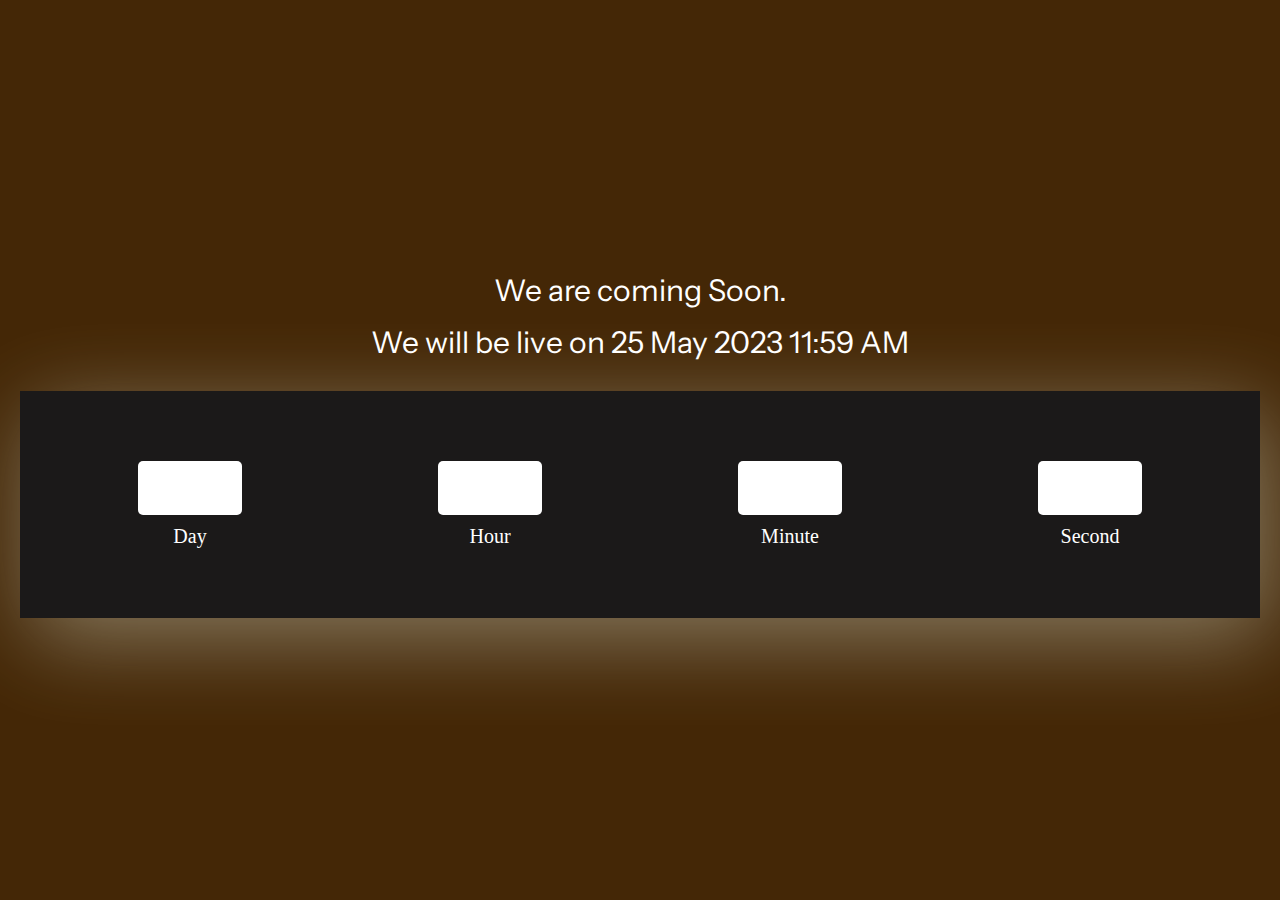
<file: countdown-timer/index.html>
<!DOCTYPE html>
<html lang="en">
<head>
    <meta charset="UTF-8">
    <meta http-equiv="X-UA-Compatible" content="IE=edge">
    <meta name="viewport" content="width=device-width, initial-scale=1.0">
    <title>countdown</title>
    <link rel="stylesheet" href="style.css">
</head>
<body>
    <div class="main">
        <div class="headings">
            <p>We are coming Soon.</p>
            <p>We will be live on <span> 27th May 10:00 AM</span> </p>
        </div>
        <div class="counter">
            <div class="input">
                <input type="text" name="" id="day" readonly>
                <label for="day">Day</label>
            </div>
            <div class="input">
                <input type="text" name="" id="day" readonly>
                <label for="day">Hour</label>
            </div>
            <div class="input">
                <input type="text" name="" id="day" readonly>
                <label for="day">Minute</label>
            </div>
            <div class="input">
                <input type="text" name="" id="day" readonly>
                <label for="day">Second</label>
            </div>
        </div>
    </div>
    <script src="script.js"></script>
</body>
</html>
</file>
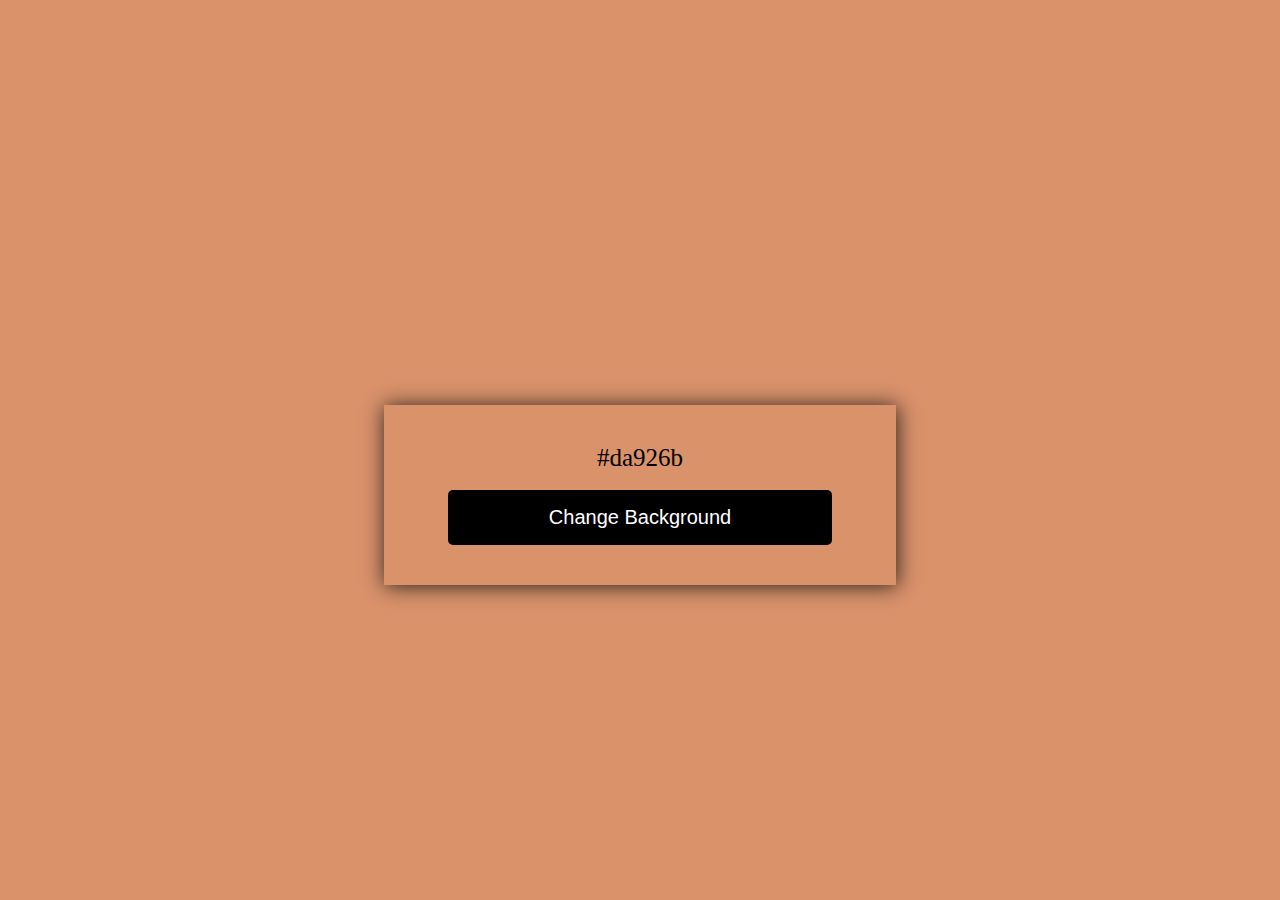
<file: randomcolorgenerator/index.html>
<!DOCTYPE html>
<html lang="en">
<head>
    <meta charset="UTF-8">
    <meta http-equiv="X-UA-Compatible" content="IE=edge">
    <meta name="viewport" content="width=device-width, initial-scale=1.0">
    <title>color generator</title>
    <link rel="stylesheet" href="style.css">
</head>
<body>
    <div class="main">
        <div class="container">
            <div class="color-code"></div>
            <button class="btn">Change Background</button>
        </div>
    </div>
    <script src="script.js"></script>
</body>
</html>
</file>
<file: countdown-timer/style.css>
@import url('https://fonts.googleapis.com/css2?family=Instrument+Sans:wght@600&display=swap');
*{
    padding: 0;
    margin: 0;
}
html,body{
    width: 100%;
    height:100%;
}

.main
{
    display: flex;
    flex-direction: column;
    justify-content: center;
    align-items: center;
    background-color: #442706;
    height:100vh;
}

.counter{
    background-color: #1b1919;
    display: flex;
    justify-content: center;
    align-items: center;
    border:10px solid transparent;
    padding:10px;
    margin:20px;
    box-shadow: 10px 20px 90px rgba(240, 250, 235, 0.4);

}

.counter .input{
    display: flex;
    flex-direction: column;
    justify-content: center;
    align-items: center;
    padding:25px;
    margin:25px;
}

label{
    font-size: 20px;
    color:white;
}
input{
    width:50%;
    height:50px;
    margin-bottom: 10px;
    border-color: transparent;
    border-radius: 5px;
    font-size: 30px;
    text-align: center;
}
.headings p{
    color:white;
    font-size: 30px;
    text-align: center;
    margin: 5px;
    padding: 5px;
    font-family: 'Instrument Sans', sans-serif;;
}
.red{
    color:red;
}
</file>
<file: randomcolorgenerator/style.css>
body{
    height:100%;
    width:100%;
}

*{
    margin:0;
    padding:0;
}

.main{
    display: flex;
    justify-content: center;
    align-items: center;
    height:100vh;
    width:100vw;
}

.container{
    display: flex;
    flex-direction: column;
    /* border:1px solid rgb(27, 25, 25); */
    justify-content: center;
    box-shadow: 1px 1px 20px rgba(20, 20, 20, 0.9);
    z-index: 999;
    align-items: center;
    height: 20vh;
    width:40vw;
    margin-top:10vh;
}

.color-code{
    font-size: 25px;
    padding:5px;
    margin:3px;
}

.btn{
    padding:15px 100px;
    margin:10px;
    font-size: 20px;
    border:1px solid transparent;
    border-radius: 5px;
    cursor: pointer;
    color:white;
    background-color: black;
}
</file>
